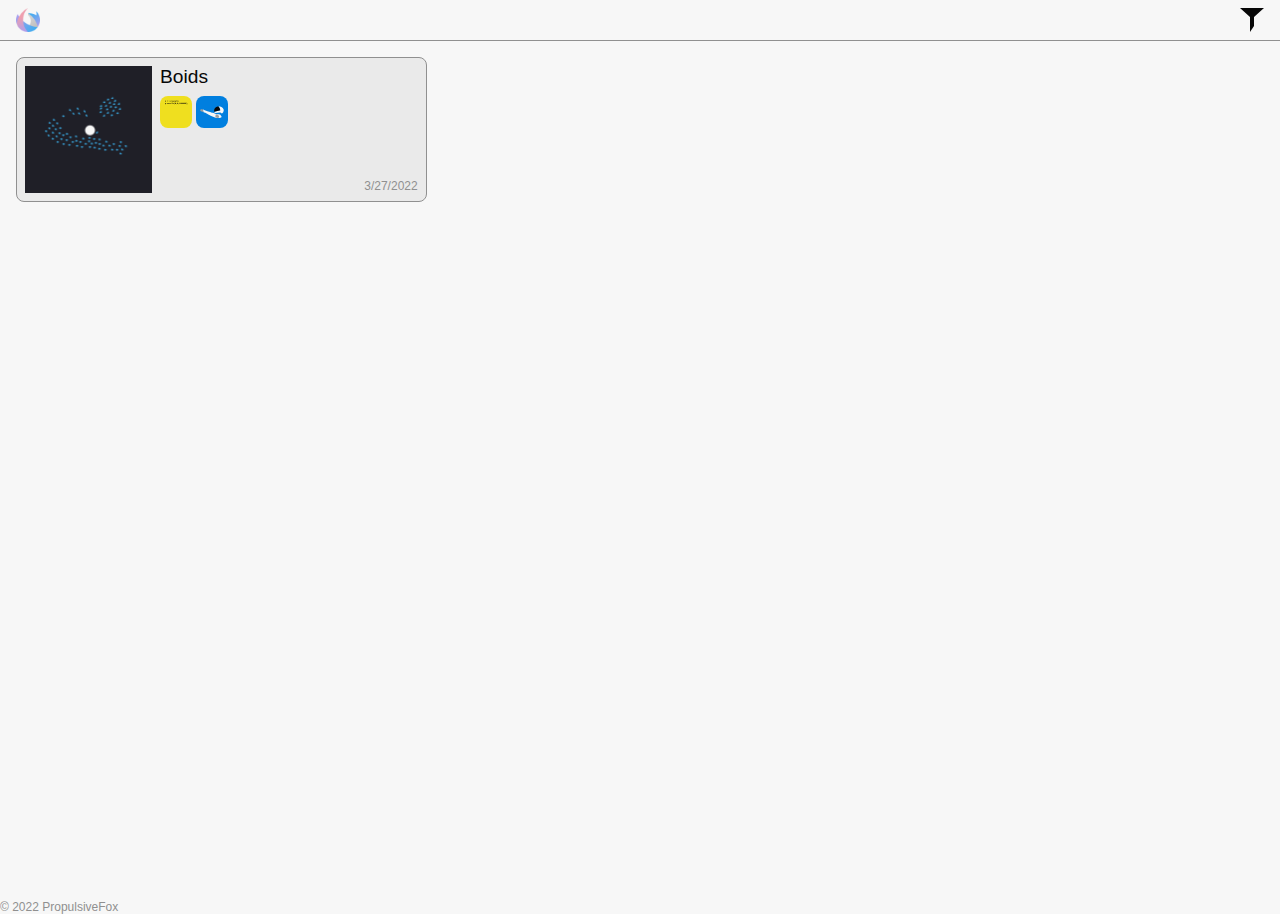
<file: index.html>
<!DOCTYPE html>
<html>
	<head>
		<meta charset="utf8">
		<meta name="viewport" content="width=device-width">
		<title>Projects | PropulsiveFox</title>
		<link rel="canonical" href="https://projects.propulsivefox.space/">
		<script defer src="/static/scripts/icons.js" id="icons-script"></script>

		<link rel="stylesheet" href="/static/stylesheets/general.css">
		<link rel="stylesheet" href="/static/stylesheets/home.css">

		<script defer src="/static/scripts/home/projects.js"></script>
		<script defer src="/static/scripts/home/filterMenu.js"></script>
		<script defer src="/static/scripts/home/main.js"></script>
	</head>
	<body>
		<header>
			<div id="header-background">
			</div>
			<div id="header-nav">
				<div class="container-xl mx-auto px-16" id="header-nav-container">
					<a href="https://propulsivefox.space">
						<img src="/static/icons/icon-128x128.png" alt="PropulsiveFox" width="24px" height="24px">
					</a>
				</div>
			</div>
			<div id="header-filter">
				<div class="container-xl mx-auto px-16" id="header-filter-container">
					<div id="filter-positioner">
						<button id="filter-button">
							<svg width="24" height="24" id="filter-button-icon">
								<polygon points="0 0 0 0 12 0 24 0 24 0 14 9 14 18 14 18 12 21 10 24 10 24 10 9">
									<animate id="filter-button-icon-open" fill="freeze" dur="83ms" attributeName="points" to="
									0 2.83 2.83 0 12 9.17 21.17 0 24 2.83 14.83 12 24 21.17 21.17 24 12 14.83 2.83 24 0 21.17 9.17 12" />
									<animate id="filter-button-icon-close" fill="freeze" dur="83ms" attributeName="points" to="
									0 0 0 0 12 0 24 0 24 0 14 9 14 18 14 18 12 21 10 24 10 24 10 9" />
								</polygon>
							</svg>
						</button>
						<div id="filter-menu" tabindex="-1">
							<div>Sizes</div>
							<br>
							<div class="filter-toggle filters-icon sprt0 sprt3x" id="size-small"></div>
							<div class="filter-toggle filters-icon sprt1 sprt3x" id="size-medium"></div>
							<div class="filter-toggle filters-icon sprt2 sprt3x" id="size-large"></div>
							<br>
							<br>
							<div>Types</div>
							<br>
							<div class="filter-toggle filters-icon sprt3 sprt3x" id="type-tool"></div>
							<div class="filter-toggle filters-icon sprt4 sprt3x" id="type-demo"></div>
							<div class="filter-toggle filters-icon sprt5 sprt3x" id="type-game"></div>
						</div>
					</div>
				</div>
			</div>
		</header>
		<div class="container-xl cy-auto px-16 mx-auto" style="min-height: calc(100vh - 41px);">
			<div id="projects-grid">
			</div>
		</div>
		<footer>
			<div class="container-xl mx-auto gray" id="simple-footer" style="font-size: 0.75rem;">
				© 2022 PropulsiveFox
			</div>
		</footer>
	<body>
</html>
</file>
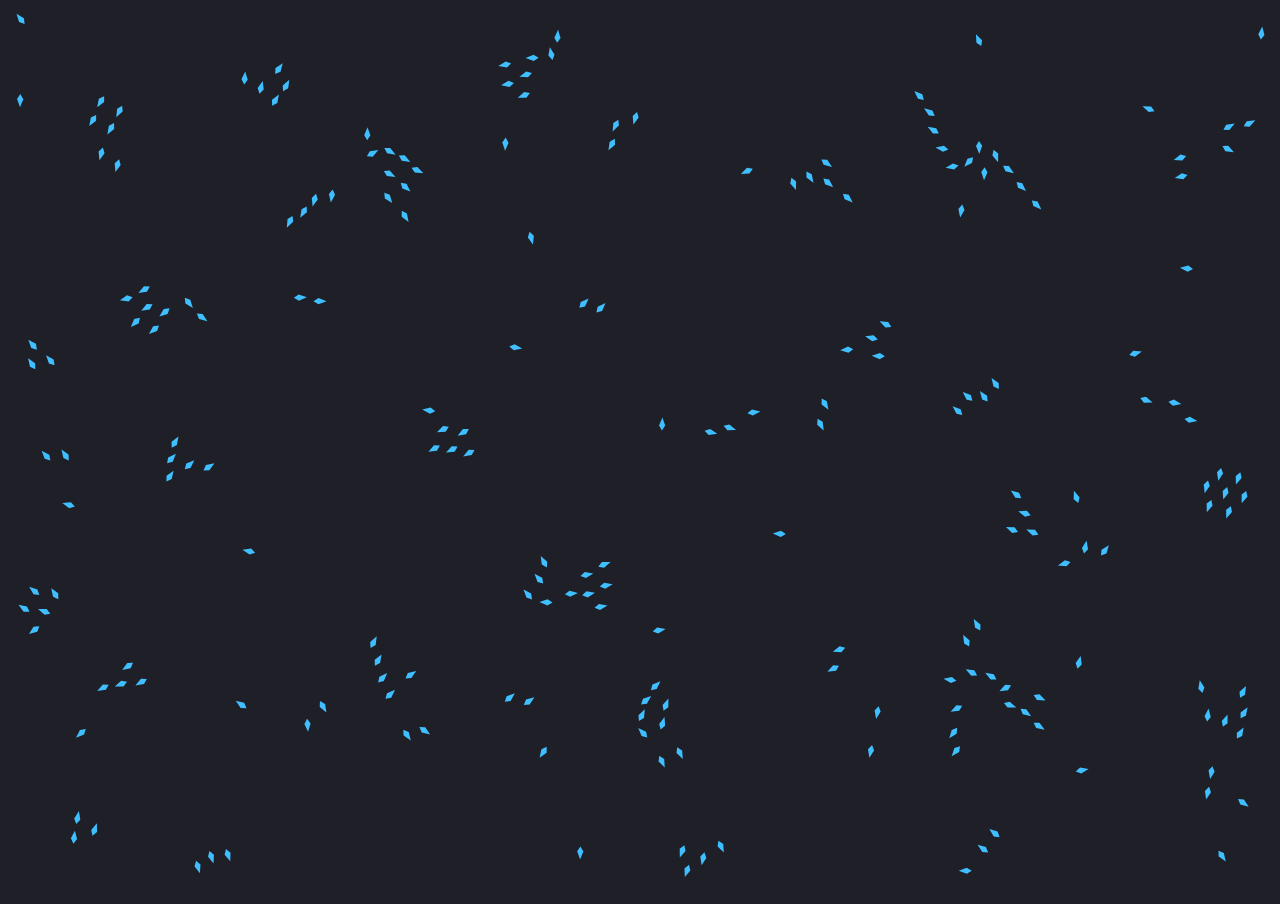
<file: boids/index.html>
<!DOCTYPE html>
<html>
	<head>
		<meta charset="utf8">
		<meta name="viewport" content="width=device-width">
		<title>Boids | PropulsiveFox</title>
		<link rel="canonical" href="https://projects.propulsivefox.space/boids/">
		<script defer src="/static/scripts/icons.js" id="icons-script"></script>

		<script type="module" src="/boids/scripts/main.js"></script>
	</head>
	<body style="margin: 0; width: 100vw; height: 100vh; overflow: hidden; background-color: #1f1f27">
		<div style="color: #f7f7f7; text-align: center;">Requires Javascript. Or something is wrong.</div>
	</body>
</html>
</file>
<file: static/stylesheets/general.css>
:root {
	--light-bg: #f7f7f7;
	--light-bg-r: 247;
	--light-bg-g: 247;
	--light-bg-b: 247;
	--light-bg-a: 0.6;
	--light-t: #070707;
	--light-g: #909090;

	--dark-bg: #1f1f27;
	--dark-bg-r: 31;
	--dark-bg-g: 31;
	--dark-bg-b: 39;
	--dark-bg-a: 0.8;
	--dark-t: #f7f7f7;
	--dark-g: #a0a0a0;

	--bg: var(--light-bg);
	--bg-r: var(--light-bg-r);
	--bg-g: var(--light-bg-g);
	--bg-b: var(--light-bg-b);
	--bg-a: var(--light-bg-a);
	--t: var(--light-t);
	--g: var(--light-g);
}
@media(prefers-color-scheme: dark) {
	:root {
		--bg: var(--dark-bg);
		--bg-r: var(--dark-bg-r);
		--bg-g: var(--dark-bg-g);
		--bg-b: var(--dark-bg-b);
		--bg-a: var(--dark-bg-a);
		--t: var(--dark-t);
		--g: var(--dark-g);
	}
}
body.light {
	--bg: var(--light-bg);
	--t: var(--light-t);
	--g: var(--light-g);
}
body.dark {
	--bg: var(--dark-bg);
	--t: var(--dark-t);
	--g: var(--dark-g);
}

body {
	margin: 0;
	padding: 0;

	width: auto;
	height: auto;
	min-height: 100vh;

	font-size: 16px;
	font-family: sans-serif;

	background-color: var(--bg);
	color: var(--t);
}

.gray { color: var(--g); }

.container-xl {
	max-width: 1280px;
}

.px-16 { padding-left: 16px; padding-right: 16px; }
.px-8 { padding-left: 8px; padding-right: 8px; }

.mx-auto { margin-left: auto; margin-right: auto; }
</file>
<file: static/stylesheets/home.css>
header {
	position: sticky;
	top: 0;
}
header>* { height: 40px; }
header>*>* { height: 40px; }

/* header background */
#header-background {
	z-index: 2000;
	position: relative;

	background-color: var(--bg);
	border-bottom: 1px solid var(--g);
}

/* header nav */
#header-nav {
	z-index: 3000;
	position: absolute;
	top: 0;
	width: 100%;
}
#header-nav-container {
	display: flex;
	align-items: center;
}
#header-nav-container>* { height: 24px; }

/* header filter */
#header-filter {
	position: absolute;
	top: 0;
	width: 100%;
}
#header-filter-container {
	display: flex;
	align-items: center;
	justify-content: flex-end;
}
#header-filter-container>* { height: 24px; }

#filter-positioner {
	display: flex;
	flex-direction: column;
	align-items: flex-end;
}

#filter-button {
	z-index: 4000;
	background: none;
	border: none;
	padding: 0;

	cursor: pointer;

	height: 24px;
}
#filter-button polygon {
	fill: var(--t);
}

#filter-menu:focus {
	outline: none;
}
#filter-menu {
	z-index: 1000;
	padding: 8px;
	border: 1px solid var(--g);
	border-radius: 8px;

	text-align: center;

	transform: translate(0, calc(-32px - 100%));

	background-color: rgba(var(--bg-r), var(--bg-g), var(--bg-b), calc(0.9 * (1 - var(--bg-a)) + var(--bg-a)));
}
@supports (backdrop-filter: none) {
	#filter-menu {
		background-color: rgba(var(--bg-r), var(--bg-g), var(--bg-b), var(--bg-a));
		backdrop-filter: blur(4px);
	}
}

.filter-checkbox>input {
	display: none;
}
.filters-icon, .filters-icon.sprt1x {
	--filters-icon-size: 16px;
}
.filters-icon.sprt2x {
	--filters-icon-size: 32px;
}
.filters-icon.sprt3x {
	--filters-icon-size: 48px;
}

.filters-icon {
	display: inline-block;
	width: var(--filters-icon-size);
	height: var(--filters-icon-size);
	background: url(/static/icons/filters.svg) no-repeat;
	background-size: 300%;
	cursor: pointer;
}
.filters-icon.sprt0 {
	background-position: 0px 0px;
}
.filters-icon.sprt1 {
	background-position: calc(-1 * var(--filters-icon-size)) 0px;
}
.filters-icon.sprt2 {
	background-position: calc(-2 * var(--filters-icon-size)) 0px;
}
.filters-icon.sprt3 {
	background-position: 0px calc(-1 * var(--filters-icon-size));
}
.filters-icon.sprt4 {
	background-position: calc(-1 * var(--filters-icon-size)) calc(-1 * var(--filters-icon-size));
}
.filters-icon.sprt5 {
	background-position: calc(-2 * var(--filters-icon-size)) calc(-1 * var(--filters-icon-size));
}

#projects-grid {
	padding-top: 16px;
	padding-bottom: 16px;

	display: grid;
	column-gap: 8px;
	row-gap: 8px;
	grid-template-columns: 1fr 1fr 1fr;
	grid-template-rows: auto;
}
@media (max-width: 1068px) {
	#projects-grid {
		grid-template-columns: 1fr 1fr;
	}
}
@media (max-width: 719px) {
	#projects-grid {
		grid-template-columns: 1fr;
	}
}

@keyframes skeleton-loading {
	0% {
		background-color: rgba(144, 144, 144, .1);
	}

	100% {
		background-color: rgba(144, 144, 144, .6);
	}
}
.skeleton {
	border-radius: 8px;
	animation: skeleton-loading 1.2s ease-in-out infinite alternate;
}
.skeleton-title {
	height: 1.2rem;
	width: 6rem;
}
.skeleton-filter {
	width: 32px;
	height: 32px;
}
.skeleton-time {
	height: 0.75rem;
	width: 6rem;
}
.project {
	font-size: 0;
	max-height: 143px;
}
.project a {
	color: inherit;
	text-decoration: none;
	padding: 8px;
	border: 1px solid var(--g);
	border-radius: 8px;

	display: grid;
	grid-template:
		"i t" max-content
		"i f" 32px
		"i d" 1fr
		/ auto 1fr;
	gap: 8px 8px;

	background: rgba(127, 127, 127, 0.1);
}
.project img {
	grid-area: i;
}
.project .project-name {
	grid-area: t;
	font-size: 1.2rem;
	white-space: nowrap;
	overflow: hidden;
	text-overflow: ellipsis;
}
.project .filters-icons {
	grid-area: f;
	display: flex;
	column-gap: 4px;
}
.project .published	{
	grid-area: d;
	color: var(--g);
	font-size: 0.75rem;
	margin-left: auto;
	margin-top: auto;
}
</file>
